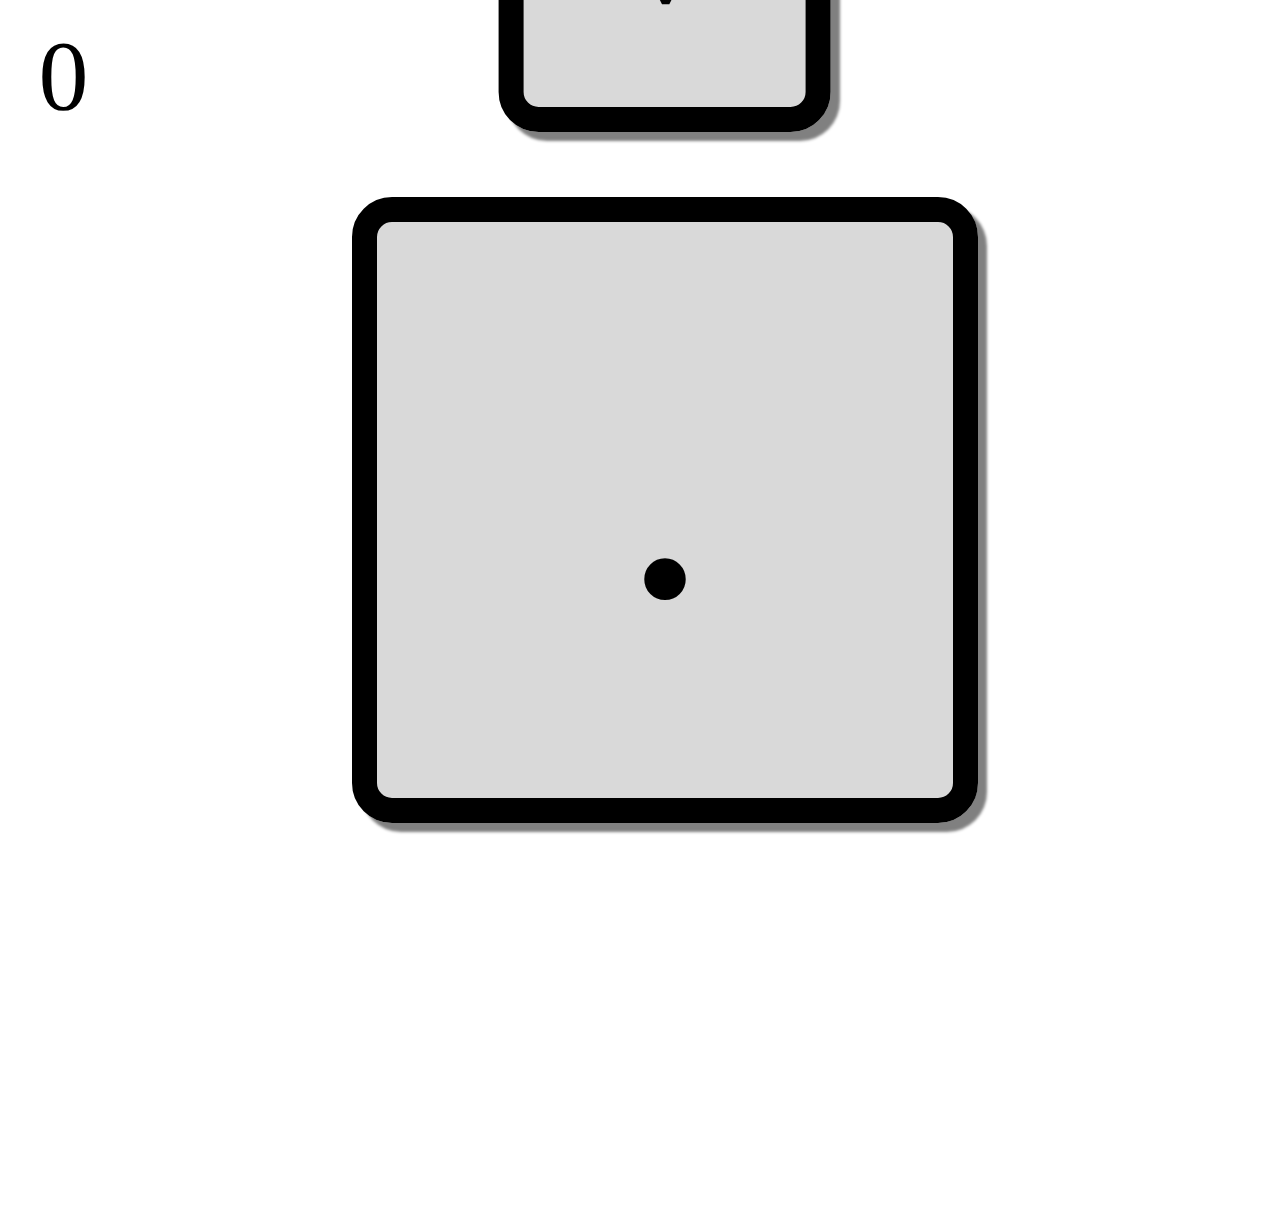
<file: index.html>
<!DOCTYPE html>
<html>
<head>

	<title>SenseWay TouchGame</title>
	<meta 
     name='viewport' 
     content='width=device-width, initial-scale=1.0, maximum-scale=1.0, user-scalable=0' 
	/>
	<meta charset="utf-8"/>
	<link rel="stylesheet" type="text/css" href="css.css">
</head>
<body>
	<span id="point">0</span>
	<div>
		<p class="up little"><</p>
		<p class="right little second">></p>
		<p class="down little next">></p>
		<p class="simple master">.</p>
		<p class="up little hidden"><</p>
	</div>
	<script  src="javascript.js"></script>
</body>
</html>
</file>
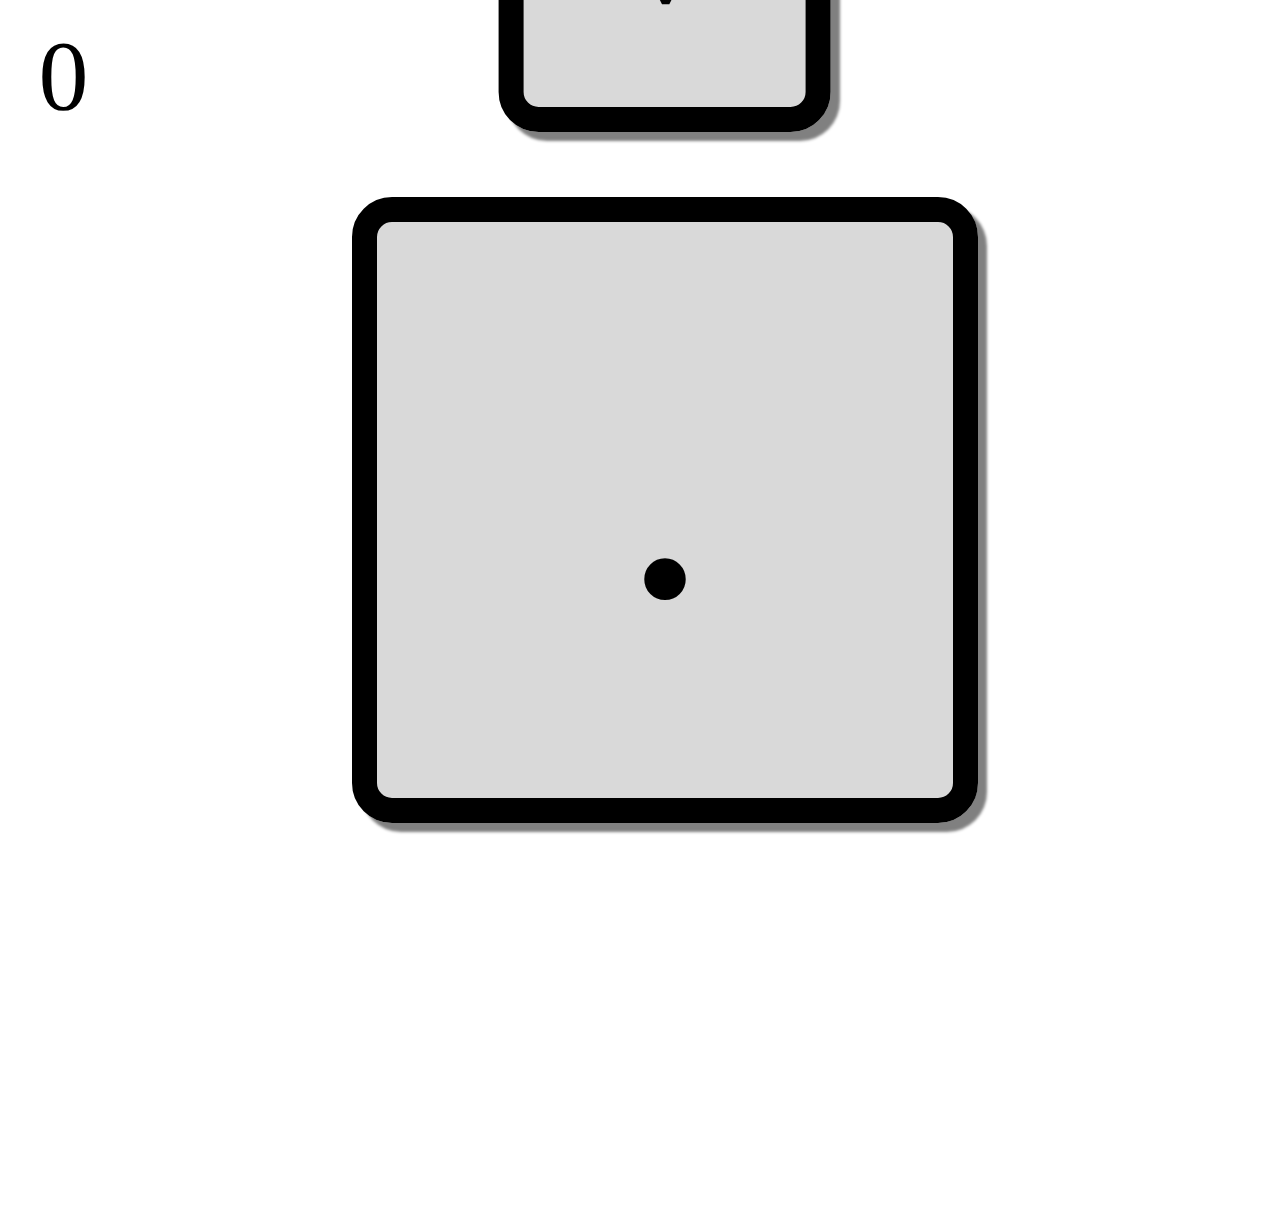
<file: mobile.html>
<!DOCTYPE html>
<html>
<head>

	<title>SenseWay TouchGame</title>
	<meta 
     name='viewport' 
     content='width=device-width, initial-scale=1.0, maximum-scale=1.0, user-scalable=0' 
	/>
	<meta charset="utf-8"/>
	<style type="text/css">
		html {
			height:95%;
		}
		body {
			overscroll-behavior: none;
		}
		
		p {
			font-size:20vw;
			width:45vw;
			height:34vw;
			padding-top: 11vw;
			border:black solid 2vw;
			text-align: center;
			border-radius:40px;
			background-color:#d0d0d0d0;
			box-shadow: 9px 9px 3px gray;
			font-weight: 900;
			position:absolute;
			left:27.5vw;
			margin:0;
		}

		p.master {
			bottom:6vw;

		}
		p.next {
			bottom: 60vw;
		}
		p.second {
			bottom: 90vw;
		}
		p:nth-of-type(1) {
			bottom: 120vw;
		}
		p.hidden {
			 display: none;
			 bottom: 150vw;
			 opacity: 0;
		}

		p.little {
			font-size: 13vw;
			width:22vw;
			height:18.5vw;
			padding-top: 3.5vw;
			left:39vw;
		}
		
		div {
			margin-top: 25%;
			height:70vw;
			width:100%;
		}
		

		.up, .down {
			transform: rotate(90deg);
			box-shadow: 9px -9px 3px gray;
		}
		
		#point {
			position:absolute;
			top: 2%;
			left:3%;
			font-size:100px;
		}
	</style>
</head>
<body>
	<span id="point">0</span>
	<div>
		<p class="up little"><</p>
		<p class="right little second">></p>
		<p class="down little next">></p>
		<p class="simple master">.</p>
		<p class="up little hidden"><</p>
	</div>
	<script type="text/javascript">
		var $right = document.querySelector(".right,.down");
		var $left = document.querySelector(".left,.up");
		var points = 0;
		

		

		var moveX = 0; moveY = 0;

		document.addEventListener("touchstart",
		function(event){
			moveX = event.touches[0].screenX
			moveY = event.touches[0].screenY
		},
		false);

		document.addEventListener("touchend",
		function(event){
			moveX = event.changedTouches[0].screenX - moveX;
			moveY -= event.changedTouches[0].screenY;

			var directionX = 0; directionY = 0;

			directionX= -1;
			if(moveY<0)directionY= -1;
			if(moveX>0)directionX= 1;
			if(moveY>0)directionY= 1;
		
			var intenseX = moveX/directionX, intenseY = moveY/directionY;
			var slideMinimunLength = 20;
			if(intenseX>intenseY && intenseX > slideMinimunLength)
			{
				if(directionX==1)action("right");
				else action("left");
			}else{
			if(intenseX<intenseY && intenseY > slideMinimunLength)
			{
				if(directionY==1)action("up");
				else action("down");
			}
			else action("simple");}
		},
		false);

		var $p = document.querySelectorAll("p");
		var actual = 3;
		var $point = document.querySelector("#point");
		function sucessor(num,aray){
			if(num + 1 == aray.length)
			{
				return 0;
			}else
			{
				return num + 1;
			}
		}
		function antecessor(num,aray){
			if(num == 0)
			{
				return aray.length - 1;
			}else
			{
				return num - 1;
			}
		}
		function action(acao)
		{
			
			console.log(acao==$p[actual].classList[0]);
			console.log(acao+$p[actual].className);
			if(acao==$p[actual].classList[0])
				{ console.log("point");
				points++; $point.textContent = points;
				let type = 0, max = 5; //max of types

				type = Math.floor(Math.random() * Math.floor(max))
				var $class, $content;

				switch(type)
				{
					case 0: $class = "left";   $content = "<"; break;
					case 1: $class = "right";  $content = ">"; break;
					case 2: $class = "up";     $content = "<"; break;
					case 3: $class = "down";   $content = ">"; break;
					case 4: $class = "simple"; $content = "."; break;
				}
				
				let time = 230;
				animar(time,actual,$class,$content);

			}
			if(acao=="simple"){}
		}

	function proximo(mActual,mClass,mContent)
	{
		
		for(var i = 3; i >= 0; i--)
		{
			$p[i].classList.replace($p[i].classList[0], $p[antecessor(i,$p)].classList[0])
			$p[i].textContent = $p[antecessor(i,$p)].textContent;
		}
		$p[mActual + 1].classList.replace($p[mActual + 1].classList[0],mClass);
		$p[mActual + 1].textContent = mContent;
	}

	function animar(time,mActual,mClass,mContent)
	{
			$p[0].animate([ { bottom: "120vw" },
                  { bottom: "90vw" } ],time).onfinish = function(event){$p[3].style.opacity = 1;proximo(mActual,mClass,mContent)};
			$p[1].animate([ { bottom: "90vw" },
                  { bottom: "60vw" } ],time);
			$p[2].animate([ 
				{ 
					bottom: "60vw",
					fontSize: "13vw",
					width:"22vw",
					height:"18.5vw",
					paddingTop: "3.5vw",
					left:"39vw"
				},
                { 
                  	bottom: "6vw",
                  	fontSize:"20vw",
					width:"45vw",
					height:"34vw",
					paddingTop: "11vw",
					left:"27.5vw"
                }],time);
			$p[4].style.display = "block"
			$p[4].animate([
				{
					opacity:0,
					bottom:"150vw"
				},
				{
					opacity:1,
					bottom:"120vw"
				}],time);
			$p[3].style.opacity = 0;
			
	}
	</script>
</body>
</html>
</file>
<file: css.css>
html {
			height:95%;
		}
		body
		{
			overscroll-behavior: none;
		}
		
		p {
			font-size:20vw;
			width:45vw;
			height:34vw;
			padding-top: 11vw;
			border:black solid 2vw;
			text-align: center;
			border-radius:40px;
			background-color:#d0d0d0d0;
			box-shadow: 9px 9px 3px gray;
			font-weight: 900;
			position:absolute;
			left:27.5vw;
			margin:0;
		}

		p.master {
			bottom:6vw;

		}
		p.next {
			bottom: 60vw;
		}
		p.second {
			bottom: 90vw;
		}
		p:nth-of-type(1) {
			bottom: 120vw;
		}
		p.hidden {
			 display: none;
			 bottom: 150vw;
			 opacity: 0;
		}

		p.little {
			font-size: 13vw;
			width:22vw;
			height:18.5vw;
			padding-top: 3.5vw;
			left:39vw;
		}
		
		div {
			margin-top: 25%;
			height:70vw;
			width:100%;
		}
		

		.up, .down {
			transform: rotate(90deg);
			box-shadow: 9px -9px 3px gray;
		}
		
		#point {
			position:absolute;
			top: 2%;
			left:3%;
			font-size:100px;
		}
</file>
